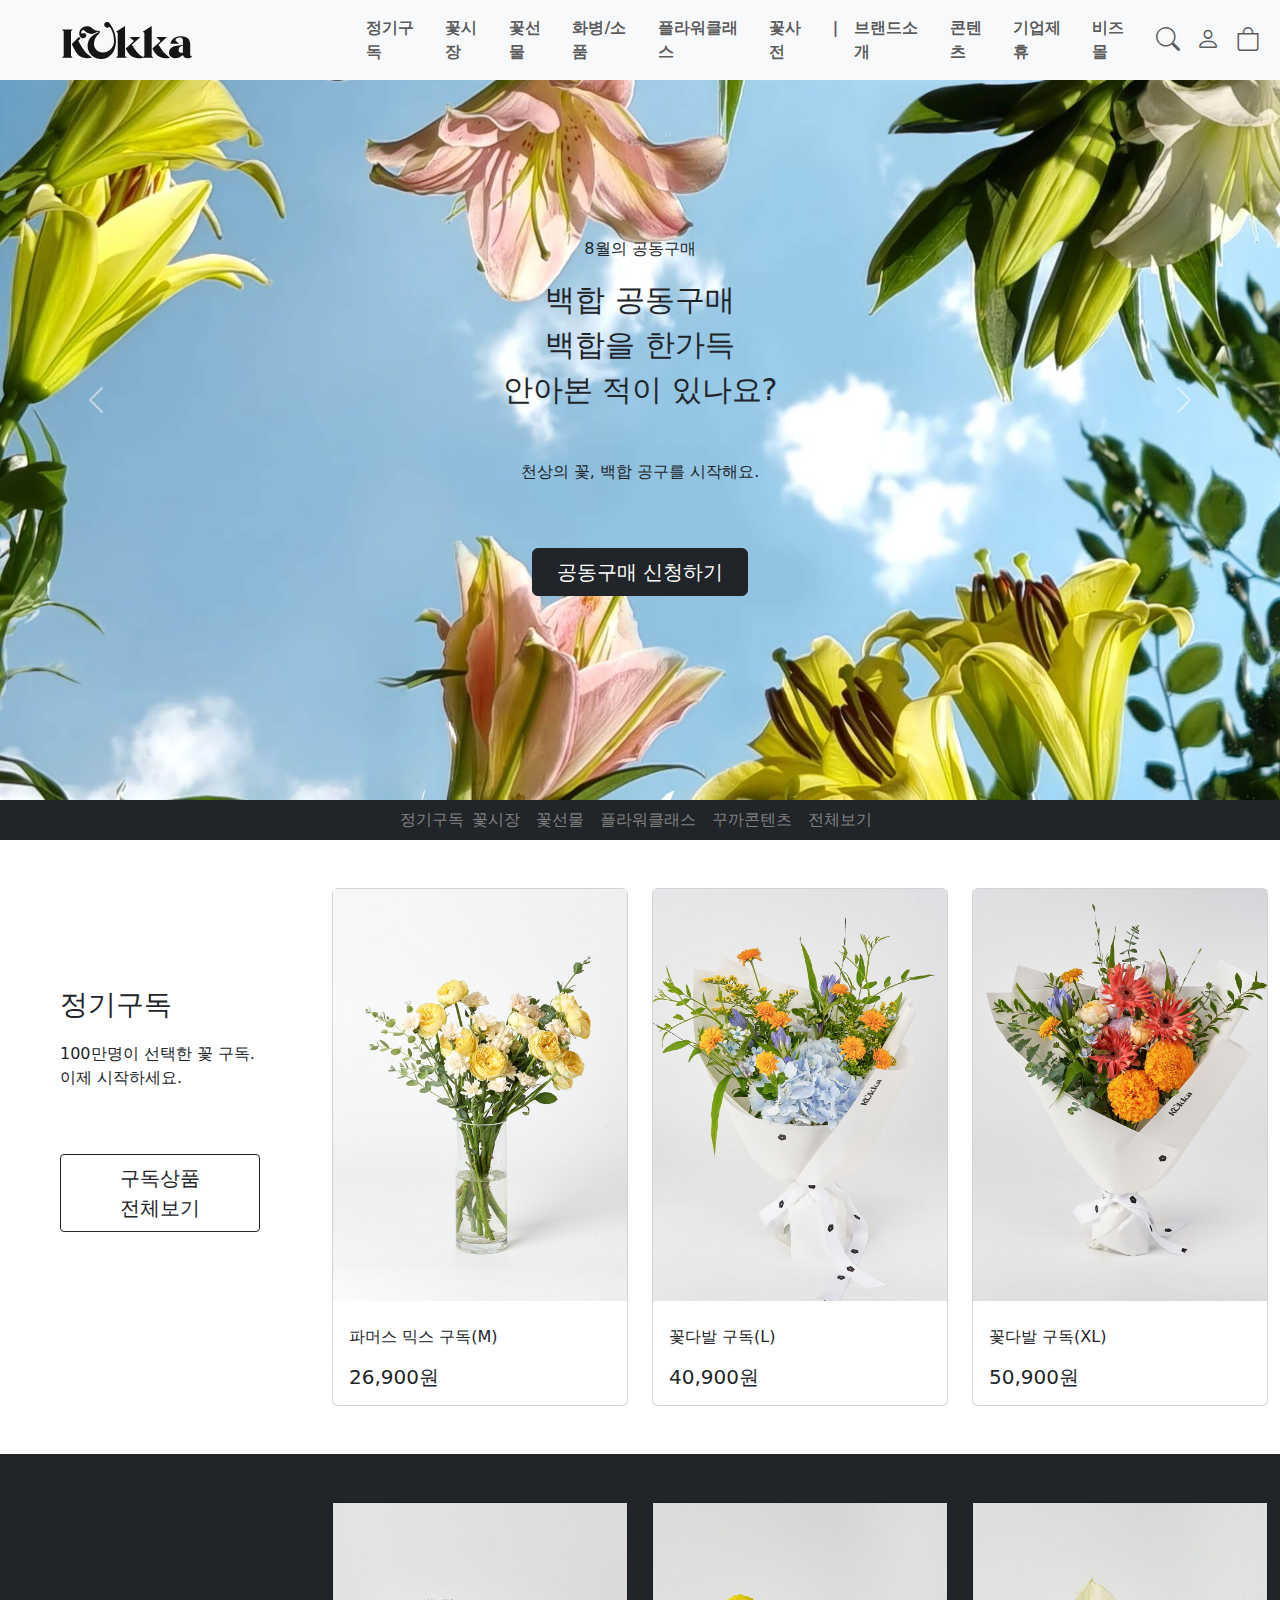
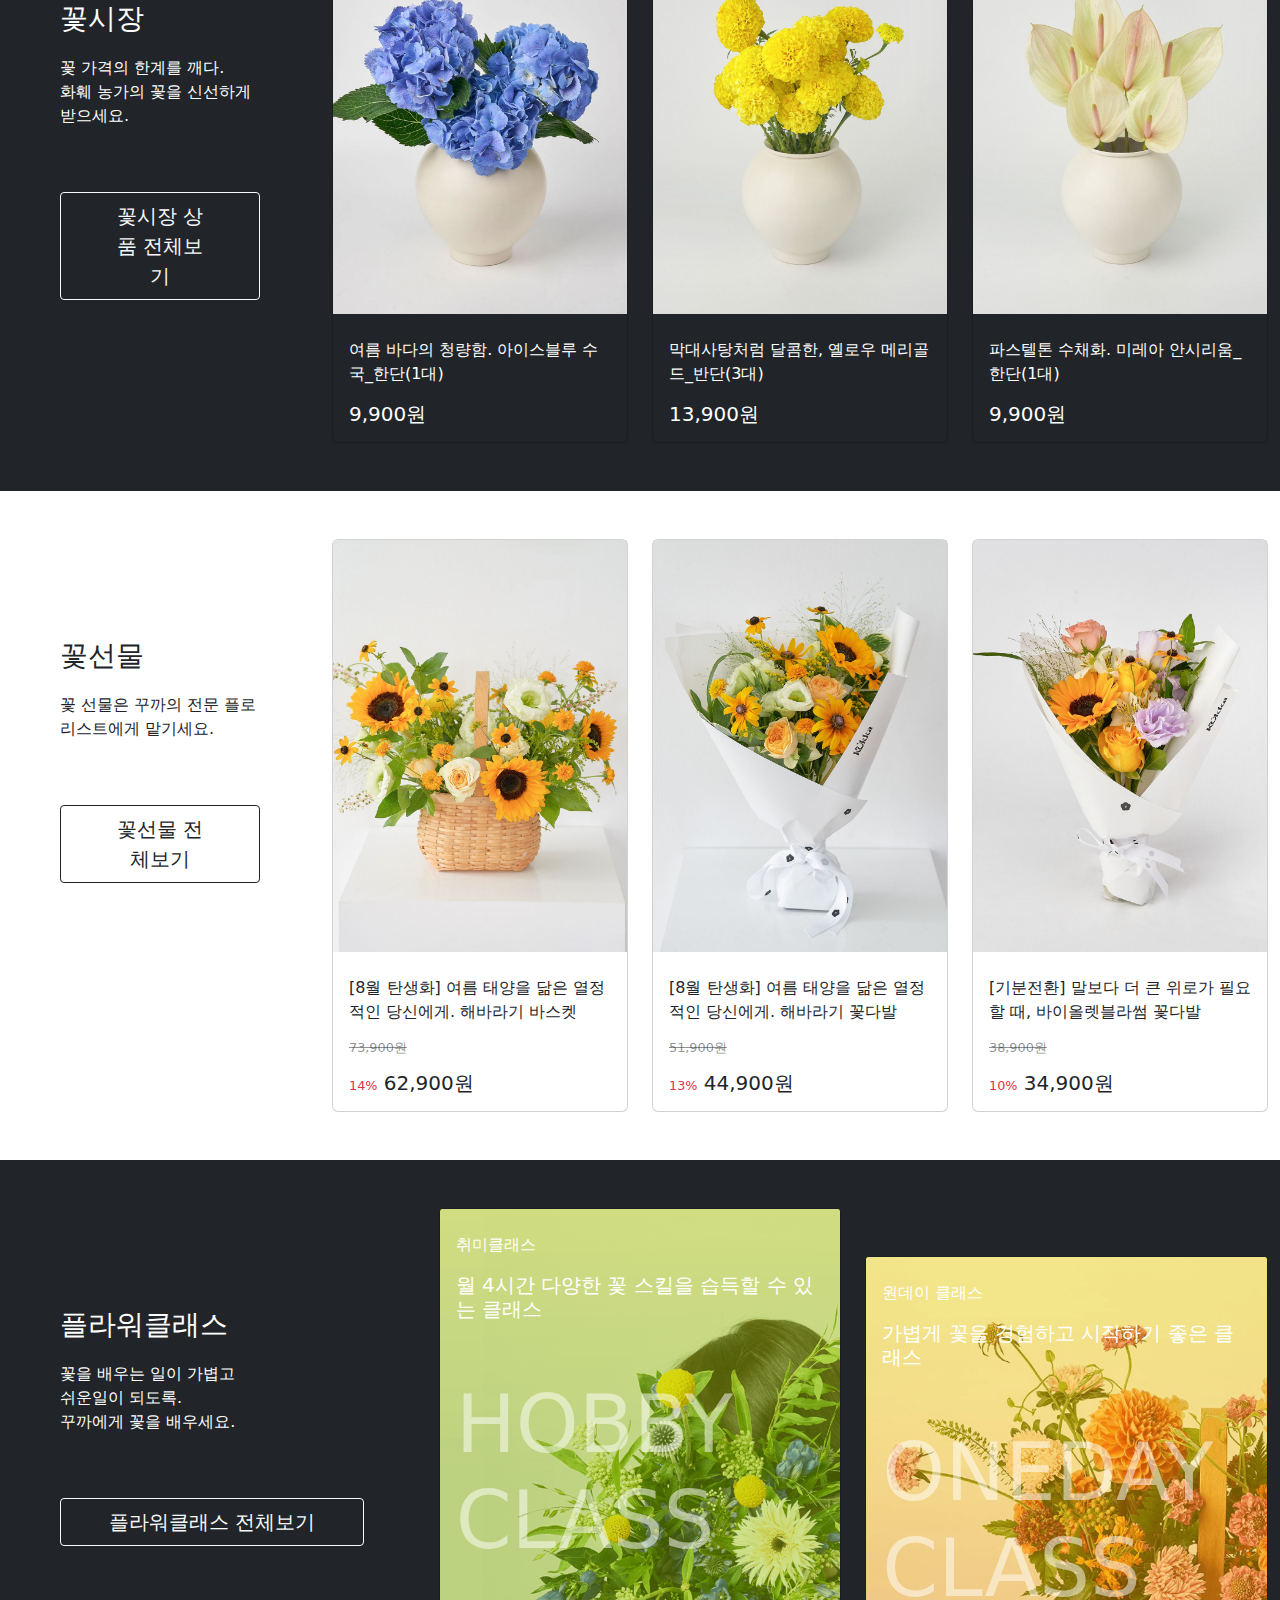
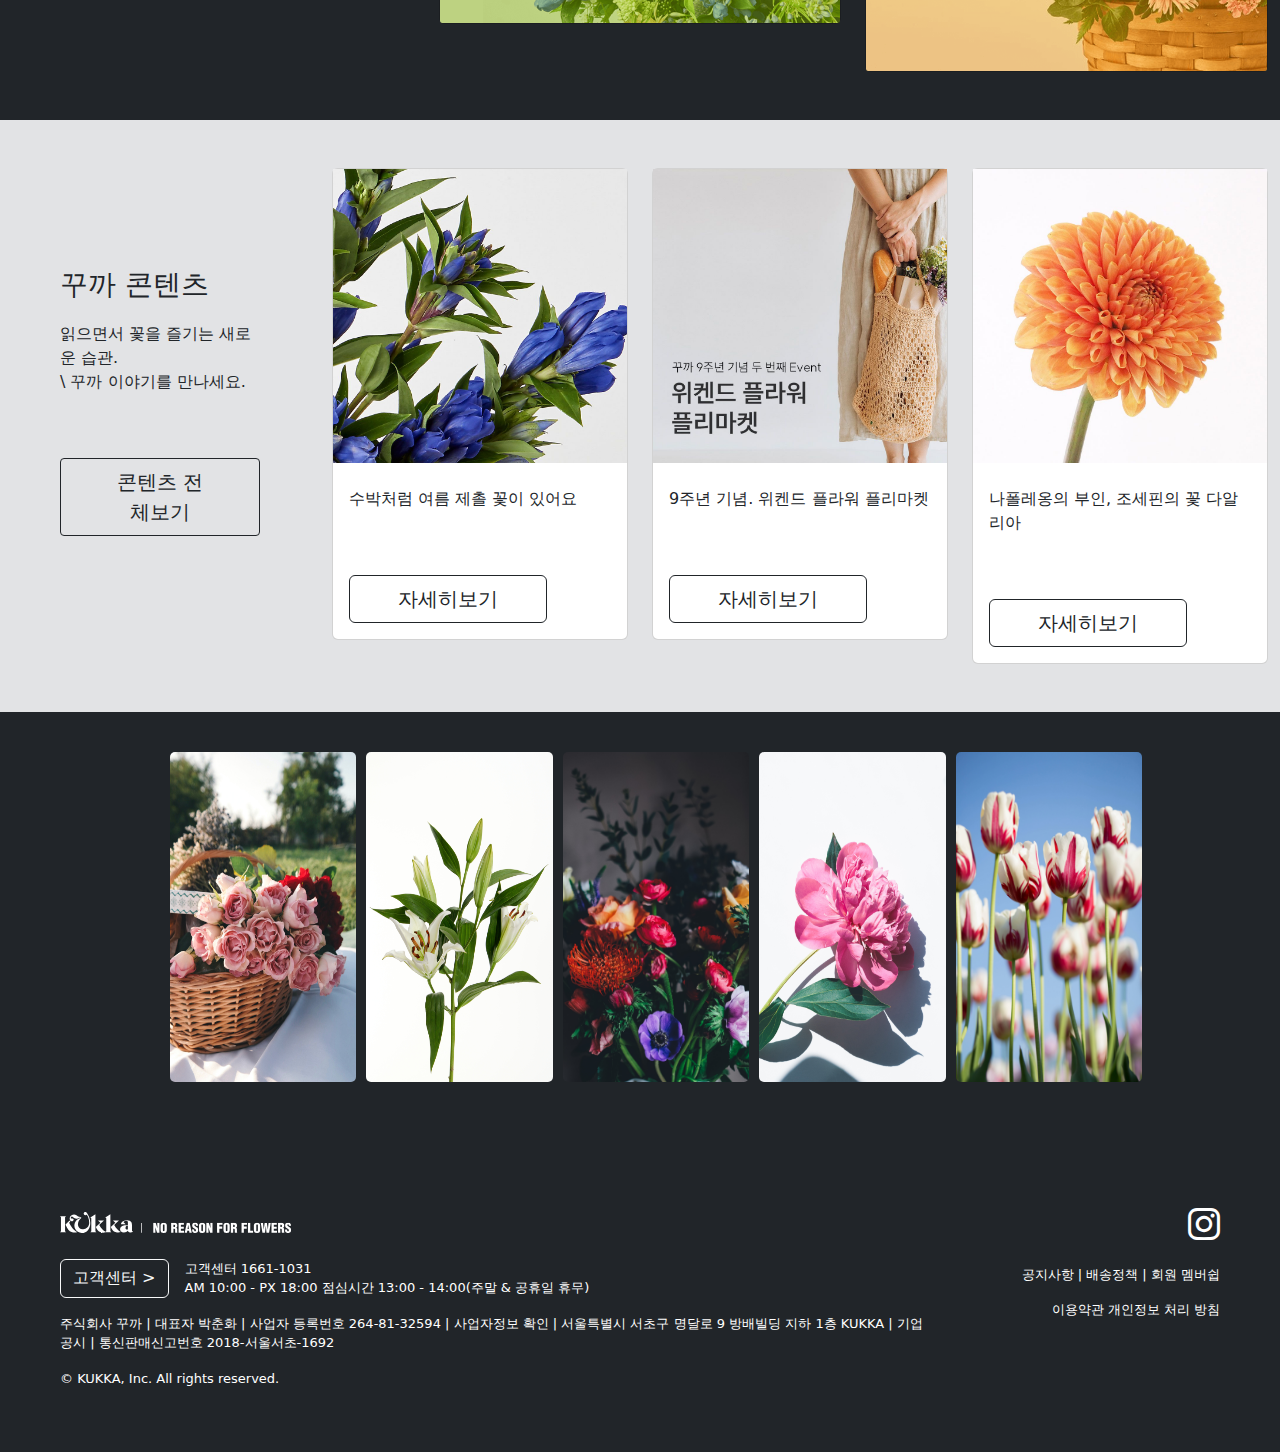
<file: index.html>
<!DOCTYPE html>
<html lang="ko">
  <head>
    <meta charset="UTF-8" />
    <meta http-equiv="X-UA-Compatible" content="IE=edge" />
    <meta name="viewport" content="width=device-width, initial-scale=1.0" />
    <!-- 부트스트랩 아이콘 -->
    <link
      rel="stylesheet"
      href="https://cdn.jsdelivr.net/npm/bootstrap-icons@1.10.5/font/bootstrap-icons.css"
    />
    <!-- 페비콘 -->
    <link
      rel="shortcut icon"
      href="image/android-icon-192x192.png"
      type="image/x-icon"
    />
    <!-- 부트스트랩 -->
    <link rel="stylesheet" href="css/bootstrap.min.css" />
    <script defer src="js/bootstrap.bundle.min.js"></script>
    <link rel="stylesheet" href="css/style.css" />
    <title>KUKKA | NO REASON FOR FLOWERS</title>
    <style></style>
  </head>
  <body>
    <!-- 네브바 -->
    <nav class="navbar navbar-expand-lg bg-body-tertiary fixed-top">
      <div class="container-fluid">
        <a class="navbar-brand" href="#"
          ><img src="image/로고.svg" alt="" style="margin-left: 50px"
        /></a>
        <!-- 햄버거버튼 -->
        <button
          class="navbar-toggler"
          type="button"
          data-bs-toggle="collapse"
          data-bs-target="#navbarSupportedContent"
          aria-controls="navbarSupportedContent"
          aria-expanded="false"
          aria-label="Toggle navigation"
        >
          <span class="navbar-toggler-icon"></span>
        </button>

        <div class="collapse navbar-collapse w-100" id="navbarSupportedContent">
          <ul class="navbar-nav fw-bold" style="margin-left: 150px">
            <li class="nav-item">
              <a class="nav-link" href="#">정기구독</a>
            </li>
            <li class="nav-item">
              <a class="nav-link" href="#market">꽃시장</a>
            </li>
            <li class="nav-item">
              <a class="nav-link" href="#gift">꽃선물</a>
            </li>
            <li class="nav-item">
              <a class="nav-link" href="#gallery">화병/소품</a>
            </li>
            <li class="nav-item">
              <a class="nav-link" href="#class">플라워클래스</a>
            </li>
            <li class="nav-item">
              <a class="nav-link" href="#contents">꽃사전</a>
            </li>
            <li class="nav-item">
              <a class="nav-link" href="#">|</a>
            </li>
            <li class="nav-item">
              <a class="nav-link" href="#">브랜드소개</a>
            </li>
            <li class="nav-item">
              <a class="nav-link" href="#">콘텐츠</a>
            </li>
            <li class="nav-item">
              <a class="nav-link" href="#">기업제휴</a>
            </li>
            <li class="nav-item">
              <a class="nav-link" href="#">비즈몰</a>
            </li>
          </ul>
          <ul class="navbar-nav ms-auto">
            <li class="nav-item">
              <a href="#" class="nav-link" style="font-size: x-large"
                ><i class="bi bi-search"></i
              ></a>
            </li>
            <li class="nav-item">
              <a href="#" class="nav-link" style="font-size: x-large"
                ><i class="bi bi-person"></i
              ></a>
            </li>
            <li class="nav-item">
              <a href="#" class="nav-link" style="font-size: x-large"
                ><i class="bi bi-bag"></i
              ></a>
            </li>
          </ul>
        </div>
      </div>
    </nav>
    <!-- 홈이미지 -->
    <!-- 캐로셀 섹션 시작 -->
    <section
      id="home"
      class="carousel slide d-flex justify-content-center"
      data-bs-ride="carousel"
    >
      <div class="carousel-inner">
        <!-- 가로세로버튼 -->
        <button
          class="carousel-control-prev"
          type="button"
          data-bs-target="#home"
          data-bs-slide="prev"
        >
          <span class="carousel-control-prev-icon" aria-hidden="true"></span>
          <span class="visually-hidden">이전</span>
        </button>
        <button
          class="carousel-control-next"
          type="button"
          data-bs-target="#home"
          data-bs-slide="next"
        >
          <span class="carousel-control-next-icon" aria-hidden="true"></span>
          <span class="visually-hidden">다음</span>
        </button>
        <!-- 캐로셀1 -->
        <div class="carousel-item active c-item">
          <img
            src="image/img1.jpeg"
            class="d-block w-100 c-img"
            alt="Slide 1"
          />
          <div class="carousel-caption top-0 mt-1 text-dark">
            <p class="mt-5 md-5 fw-3">8월의 공동구매</p>
            <div
              class="d-flex flex-column justify-content-center align-items-center"
            >
              <span>백합 공동구매</span>
              <span>백합을 한가득</span>
              <span>안아본 적이 있나요?</span>
            </div>
            <p class="mt-5 md-5 fw-3">천상의 꽃, 백합 공구를 시작해요.</p>
            <button class="btn btn-dark px-4 py-2 fs-5 mt-5">
              공동구매 신청하기
            </button>
          </div>
        </div>
        <!-- 캐로셀2 -->
        <div class="carousel-item c-item">
          <img
            src="image/img2.jpeg"
            class="d-block w-100 c-img"
            alt="Slide 2"
          />
          <div class="carousel-caption top-0 mt-1 text-white">
            <p class="mt-5 md-5 fw-3">9주년 이벤트 #4</p>
            <div
              class="d-flex flex-column justify-content-center align-items-center"
            >
              <span>99명 선착순</span>
              <span>9주년 기념</span>
              <span>전지점 299000 클래스</span>
            </div>
            <p class="mt-5 md-5 fw-3">
              해바라기 핸드 타이드 클래스 50% 99명 특가
            </p>
            <button class="btn btn-dark px-4 py-2 fs-5 mt-5">
              99명 선착순 사전신청
            </button>
          </div>
        </div>
        <!-- 캐로셀3 -->
        <div class="carousel-item c-item">
          <img src="image/img3.jpg" class="d-block w-100 c-img" alt="Slide 2" />
          <div class="carousel-caption top-0 mt-1 text-dark">
            <p class="mt-5 md-5 fw-3">Bespoke Line</p>
            <div
              class="d-flex flex-column justify-content-center align-items-center"
            >
              <span>꾸까 bespoke Line</span>
              <span>대형 꽃다발 출시</span>
            </div>
            <p class="mt-5 md-5 fw-3">
              특별한 사람을 위해 <br />
              특별하게 제작된 감각적인 비스포크 라인
            </p>
            <button class="btn btn-dark px-4 py-2 fs-5 mt-5">
              가장 먼저 보기
            </button>
          </div>
        </div>
        <!-- 캐로셀4 -->
        <div class="carousel-item c-item">
          <img
            src="image/img4.jpeg"
            class="d-block w-100 c-img"
            alt="Slide 2"
          />
          <div class="carousel-caption top-0 mt-1 text-white">
            <p class="mt-5 md-5 fw-3">플라워클래스</p>
            <div
              class="d-flex flex-column justify-content-center align-items-center"
            >
              <span>20명 선착순</span>
              <span>22만원 보조금 지원</span>
              <span>플로리스트 마스터 과정</span>
            </div>
            <p class="mt-5 md-5 fw-3">96%의 만족도를 보인 정규 클래스예요!</p>
            <button class="btn btn-dark px-4 py-2 fs-5 mt-5">신청하기</button>
          </div>
        </div>
        <!-- 캐로셀5 -->
        <div class="carousel-item c-item">
          <img
            src="image/img5.jpeg"
            class="d-block w-100 c-img"
            alt="Slide 2"
          />
          <div class="carousel-caption top-0 mt-1 text-dark">
            <p class="mt-5 md-5 fw-3">플라워 스토리</p>
            <div
              class="d-flex flex-column justify-content-center align-items-center"
            >
              <span>시원한 여름 휴가를</span>
              <span>떠나고 싶다면</span>
            </div>
            <p class="mt-5 md-5 fw-3">
              당장이라도 떠나고 싶은 여름 휴가 <br />
              여름 제철 꽃으로 휴가 분위기 내보세요
            </p>
            <button class="btn btn-primary px-4 py-2 fs-5 mt-5">
              방구석 휴가템 4종 보러가기
            </button>
          </div>
        </div>
        <!-- 캐로셀6 -->
        <div class="carousel-item c-item">
          <img
            src="image/img6.jpeg"
            class="d-block w-100 c-img"
            alt="Slide 2"
          />
          <div class="carousel-caption top-0 mt-1 text-white">
            <p class="mt-5 md-5 fw-3">Vase Edition</p>
            <div
              class="d-flex flex-column justify-content-center align-items-center"
            >
              <span>80's Retro Edition</span>
              <span>화병&꽃 특별 패키지</span>
            </div>
            <p class="mt-5 md-5 fw-3">화병 가격으로 꽃도 함께 즐기세요.</p>
            <button class="btn btn-outline-light px-4 py-2 fs-5 mt-5">
              제일 먼저 보기
            </button>
          </div>
        </div>
      </div>
    </section>
    <!-- 캐로셀 섹션 끝 -->

    <!-- 브레드크럼 -->

    <nav
      style="--bs-breadcrumb-divider: ''"
      aria-label="breadcrumb"
      class="container-fluid bg-dark py-2 d-flex justify-content-center"
      id="breadcrumb"
    >
      <ol class="breadcrumb my-auto">
        <li class="breadcrumb-item active" aria-current="page">
          <a href="#sub">정기구독</a>
        </li>
        <li class="breadcrumb-item active" aria-current="page">
          <a href="#market">꽃시장</a>
        </li>
        <li class="breadcrumb-item active" aria-current="page">
          <a href="#gift">꽃선물</a>
        </li>
        <li class="breadcrumb-item active" aria-current="page">
          <a href="#class">플라워클래스</a>
        </li>
        <li class="breadcrumb-item active" aria-current="page">
          <a href="#contents">꾸까콘텐츠</a>
        </li>
        <li class="breadcrumb-item active" aria-current="page">
          <a href="#home">전체보기</a>
        </li>
      </ol>
    </nav>

    <!-- 구독혜택 -->
    <section id="sub" class="container-fluid py-5">
      <!-- 정기구독 -->
      <div class="row">
        <div class="col-lg-3">
          <div class="py-5 m-5">
            <p class="fs-3">정기구독</p>
            <p class="fw-3">100만명이 선택한 꽃 구독.<br />이제 시작하세요.</p>
            <button
              class="btn btn-outline-dark btn-sm px-5 py-2 fs-5 mt-5 word-break: keep-all;"
            >
              구독상품 전체보기
            </button>
          </div>
        </div>
        <div class="col-lg-3">
          <div class="card rounded">
            <img src="image/flower1.jpg" alt="" />
            <div class="card-body">
              <p class="card-title py-2">파머스 믹스 구독(M)</p>
              <h5 class="card-text">26,900원</h5>
            </div>
          </div>
        </div>
        <div class="col-lg-3 col-s">
          <div class="card rounded">
            <img src="image/flower2.jpg" alt="" />
            <div class="card-body">
              <p class="card-title py-2">꽃다발 구독(L)</p>
              <h5 class="card-text">40,900원</h5>
            </div>
          </div>
        </div>
        <div class="col-lg-3">
          <div class="card rounded">
            <img src="image/flower3.jpg" alt="" />
            <div class="card-body">
              <p class="card-title py-2">꽃다발 구독(XL)</p>
              <h5 class="card-text">50,900원</h5>
            </div>
          </div>
        </div>
      </div>
    </section>

    <!-- 꽃시장 -->
    <section id="market" class="container-fluid py-5 bg-dark">
      <!-- 꽃시장 제목 -->
      <div class="row text-white">
        <div class="col-lg-3">
          <div class="py-5 m-5">
            <p class="fs-3">꽃시장</p>
            <p class="fw-3">
              꽃 가격의 한계를 깨다.<br />화훼 농가의 꽃을 신선하게 받으세요.
            </p>
            <button class="btn btn-outline-light btn-sm px-5 py-2 fs-5 mt-5">
              꽃시장 상품 전체보기
            </button>
          </div>
        </div>
        <div class="col-lg-3">
          <div class="card rounded text-bg-dark">
            <img src="image/market1.jpg" alt="" />
            <div class="card-body">
              <p class="card-title py-2">
                여름 바다의 청량함. 아이스블루 수국_한단(1대)
              </p>
              <h5 class="card-text">9,900원</h5>
            </div>
          </div>
        </div>
        <div class="col-lg-3 col-s">
          <div class="card rounded text-bg-dark">
            <img src="image/market2.jpg" alt="" />
            <div class="card-body">
              <p class="card-title py-2">
                막대사탕처럼 달콤한, 옐로우 메리골드_반단(3대)
              </p>
              <h5 class="card-text">13,900원</h5>
            </div>
          </div>
        </div>
        <div class="col-lg-3">
          <div class="card rounded text-bg-dark">
            <img src="image/market3.jpg" alt="" />
            <div class="card-body">
              <p class="card-title py-2">
                파스텔톤 수채화. 미레아 안시리움_한단(1대)
              </p>
              <h5 class="card-text">9,900원</h5>
            </div>
          </div>
        </div>
      </div>
    </section>

    <!-- 선물 -->
    <section id="gift" class="container-fluid py-5">
      <!-- 꽃선물 제목 -->
      <div class="row">
        <div class="col-lg-3">
          <div class="py-5 m-5">
            <p class="fs-3">꽃선물</p>
            <p class="fw-3">꽃 선물은 꾸까의 전문 플로리스트에게 맡기세요.</p>
            <button class="btn btn-outline-dark btn-sm px-5 py-2 fs-5 mt-5">
              꽃선물 전체보기
            </button>
          </div>
        </div>
        <!-- 선물1 -->
        <div class="col-lg-3">
          <div class="card rounded">
            <img src="image/gift1.jpg" alt="" />
            <div class="card-body">
              <p class="card-title py-2">
                [8월 탄생화] 여름 태양을 닮은 열정적인 당신에게. 해바라기 바스켓
              </p>
              <h5 class="card-text">
                <p class="text-body-tertiary" style="font-size: 0.8rem">
                  <del>73,900원</del>
                </p>
                <span class="text-danger" style="font-size: 0.8rem">14%</span>
                62,900원
              </h5>
            </div>
          </div>
        </div>
        <!-- 선물2 -->
        <div class="col-lg-3 col-s">
          <div class="card rounded">
            <img src="image/gift2.jpg" alt="" />
            <div class="card-body">
              <p class="card-title py-2">
                [8월 탄생화] 여름 태양을 닮은 열정적인 당신에게. 해바라기 꽃다발
              </p>
              <h5 class="card-text">
                <p class="text-body-tertiary" style="font-size: 0.8rem">
                  <del>51,900원</del>
                </p>
                <span class="text-danger" style="font-size: 0.8rem">13%</span>
                44,900원
              </h5>
            </div>
          </div>
        </div>
        <!-- 선물3 -->
        <div class="col-lg-3">
          <div class="card rounded">
            <img src="image/gift3.jpg" alt="" />
            <div class="card-body">
              <p class="card-title py-2">
                [기분전환] 말보다 더 큰 위로가 필요할 때, 바이올렛블라썸 꽃다발
              </p>
              <h5 class="card-text">
                <p class="text-body-tertiary" style="font-size: 0.8rem">
                  <del>38,900원</del>
                </p>
                <span class="text-danger" style="font-size: 0.8rem">10%</span>
                34,900원
              </h5>
            </div>
          </div>
        </div>
      </div>
    </section>

    <!-- 클래스 -->
    <section id="class" class="container-fluid py-5 bg-dark">
      <!-- 클래스제목 -->
      <div class="row text-white">
        <div class="col-lg-4">
          <div class="py-5 m-5">
            <p class="fs-3">플라워클래스</p>
            <p class="fw-3">
              꽃을 배우는 일이 가볍고<br />쉬운일이 되도록.<br />꾸까에게 꽃을
              배우세요.
            </p>
            <button class="btn btn-outline-light btn-sm px-5 py-2 fs-5 mt-5">
              플라워클래스 전체보기
            </button>
          </div>
        </div>
        <div class="col-lg-4">
          <div class="card rounded text-bg-dark mb-5">
            <img src="image/class1.png" alt="" />
            <div class="card-img-overlay">
              <p class="card-title py-2">취미클래스</p>
              <h5 class="card-text">
                월 4시간 다양한 꽃 스킬을 습득할 수 있는 클래스
              </h5>
              <div class="d-flex flex-column py-5">
                <span class="display-1 text-white-50">HOBBY</span>
                <span class="display-1 text-white-50">CLASS</span>
              </div>
            </div>
          </div>
        </div>
        <div class="col-lg-4">
          <div class="card rounded text-bg-dark mt-5">
            <img src="image/class2.png" alt="" />
            <div class="card-img-overlay">
              <p class="card-title py-2">원데이 클래스</p>
              <h5 class="card-text">
                가볍게 꽃을 경험하고 시작하기 좋은 클래스
              </h5>
              <div class="d-flex flex-column py-5">
                <span class="display-1 text-white-50">ONEDAY</span>
                <span class="display-1 text-white-50">CLASS</span>
              </div>
            </div>
          </div>
        </div>
      </div>
    </section>

    <!-- 꾸까 콘텐츠 -->
    <section id="contents" class="container-fluid py-5 bg-secondary-subtle">
      <!-- 콘텐츠 제목 -->
      <div class="row">
        <div class="col-lg-3">
          <div class="py-5 m-5">
            <p class="fs-3">꾸까 콘텐츠</p>
            <p class="fw-3">
              읽으면서 꽃을 즐기는 새로운 습관. <br />\ 꾸까 이야기를 만나세요.
            </p>
            <button class="btn btn-outline-dark btn-sm px-5 py-2 fs-5 mt-5">
              콘텐츠 전체보기
            </button>
          </div>
        </div>
        <!-- 콘텐츠1 -->
        <div class="col-lg-3">
          <div class="card rounded">
            <img src="image/contents1.jpg" alt="" />
            <div class="card-body">
              <p class="card-title py-2">수박처럼 여름 제촐 꽃이 있어요</p>
              <button class="btn btn-outline-dark px-5 py-2 fs-5 mt-5">
                자세히보기
              </button>
            </div>
          </div>
        </div>
        <!-- 콘텐츠2 -->
        <div class="col-lg-3">
          <div class="card rounded">
            <img src="image/contents2.jpg" alt="" />
            <div class="card-body">
              <p class="card-title py-2">9주년 기념. 위켄드 플라워 플리마켓</p>
              <button class="btn btn-outline-dark px-5 py-2 fs-5 mt-5">
                자세히보기
              </button>
            </div>
          </div>
        </div>
        <!-- 콘텐츠3 -->
        <div class="col-lg-3">
          <div class="card rounded">
            <img src="image/contents3.jpg" alt="" />
            <div class="card-body">
              <p class="card-title py-2">
                나폴레옹의 부인, 조세핀의 꽃 다알리아
              </p>
              <button class="btn btn-outline-dark px-5 py-2 fs-5 mt-5">
                자세히보기
              </button>
            </div>
          </div>
        </div>
      </div>
    </section>

    <!-- 이미지 hover 섹션 -->
    <!-- 위치설정 -->
    <section id="gallery" class="container-fluid bg-dark">
      <ul id="hoverimage">
        <li class="images">
          <img src="image/hoverimage1.jpg" alt="" />
        </li>
        <li class="images">
          <img src="image/hoverimage2.jpg" alt="" />
        </li>
        <li class="images">
          <img src="image/hoverimage3.jpg" alt="" />
        </li>
        <li class="images">
          <img src="image/hoverimage4.jpg" alt="" />
        </li>
        <li class="images">
          <img src="image/hoverimage5.jpg" alt="" />
        </li>
      </ul>
    </section>

    <!-- 푸터 -->
    <footer class="container-fluid py-5 bg-dark text-white">
      <section class="d-flex row-2 ms-5 me-5">
        <!-- 왼쪽 -->
        <div class="col-9 py-3 fs-3">
          <div><img src="image/footerimage.svg" alt="" /></div>
          <!-- 고객센터 -->
          <div class="d-flex">
            <button class="btn btn-outline-light me-3 mt-3">고객센터 ></button>
            <div class="d-flex flex-column mt-3">
              <span style="font-size: small">고객센터 1661-1031</span>
              <span style="font-size: small"
                >AM 10:00 - PX 18:00 점심시간 13:00 - 14:00(주말 & 공휴일
                휴무)</span
              >
            </div>
          </div>
          <!-- 사업자정보 -->
          <div style="font-size: small" class="mt-3">
            주식회사 꾸까 | 대표자 박춘화 | 사업자 등록번호 264-81-32594 |
            사업자정보 확인 | 서울특별시 서초구 명달로 9 방배빌딩 지하 1층 KUKKA
            | 기업공시 | 통신판매신고번호 2018-서울서초-1692
          </div>
          <!-- 카피라이터 -->
          <div style="font-size: small" class="mt-3">
            <div>© KUKKA, Inc. All rights reserved.</div>
          </div>
        </div>
        <!-- 오른쪽 -->
        <div class="col-3 ms-auto py-3 text-end">
          <div>
            <i class="bi bi-instagram" style="font-size: xx-large">
              <a href="#인스타그램주소"></a
            ></i>
          </div>
          <div class="mt-3" style="font-size: small">
            공지사항 | 배송정책 | 회원 멤버쉽
          </div>
          <div class="mt-3" style="font-size: small">
            이용약관 개인정보 처리 방침
          </div>
        </div>
      </section>
    </footer>
  </body>
</html>
</file>
<file: css/style.css>
.c-img {
  width: 100%;
  height: 800px;
}
/* 꽃시장부분 배경 검은색 */
section #market {
  background-color: black;
  width: 100%;
}
/* 캡션 */
.carousel-caption {
  display: flex;
  align-items: center;
  flex-direction: column;
  justify-content: center;
}
.c-item #caption {
  margin: 300px;
}
/* 홈섹션 폰트크기 */
#home span {
  font-size: 30px;
}

/* 브레드클럼 a태그 색상변경, 밑줄 제거 */
#breadcrumb a {
  color: gray;
  text-decoration: none;
}
/* a태그 hover */
#breadcrumb a:hover {
  color: white;
  text-decoration: none;
}

/* 갤러리 이미지 설정 */
#gallery {
  display: flex;
  align-items: center;
  flex-direction: column;
}
#gallery #hoverimage {
  gap: 10px;
  max-width: 80%;
  margin: 40px 0;
  columns: 5 50px;
  list-style: none;
}
#gallery #hoverimage .images {
  display: flex;
  height: 330px;
  cursor: pointer;
  overflow: hidden;
  position: relative;
  margin-bottom: 15px;
  border-radius: 5px;
}
/* hover 설정 */
#gallery #hoverimage .images img {
  width: 100%;
  transition: transform 0.2s ease;
}
#gallery #hoverimage .images:hover img {
  filter: brightness(0.5);
  transform: scale(1.2);
}
</file>
